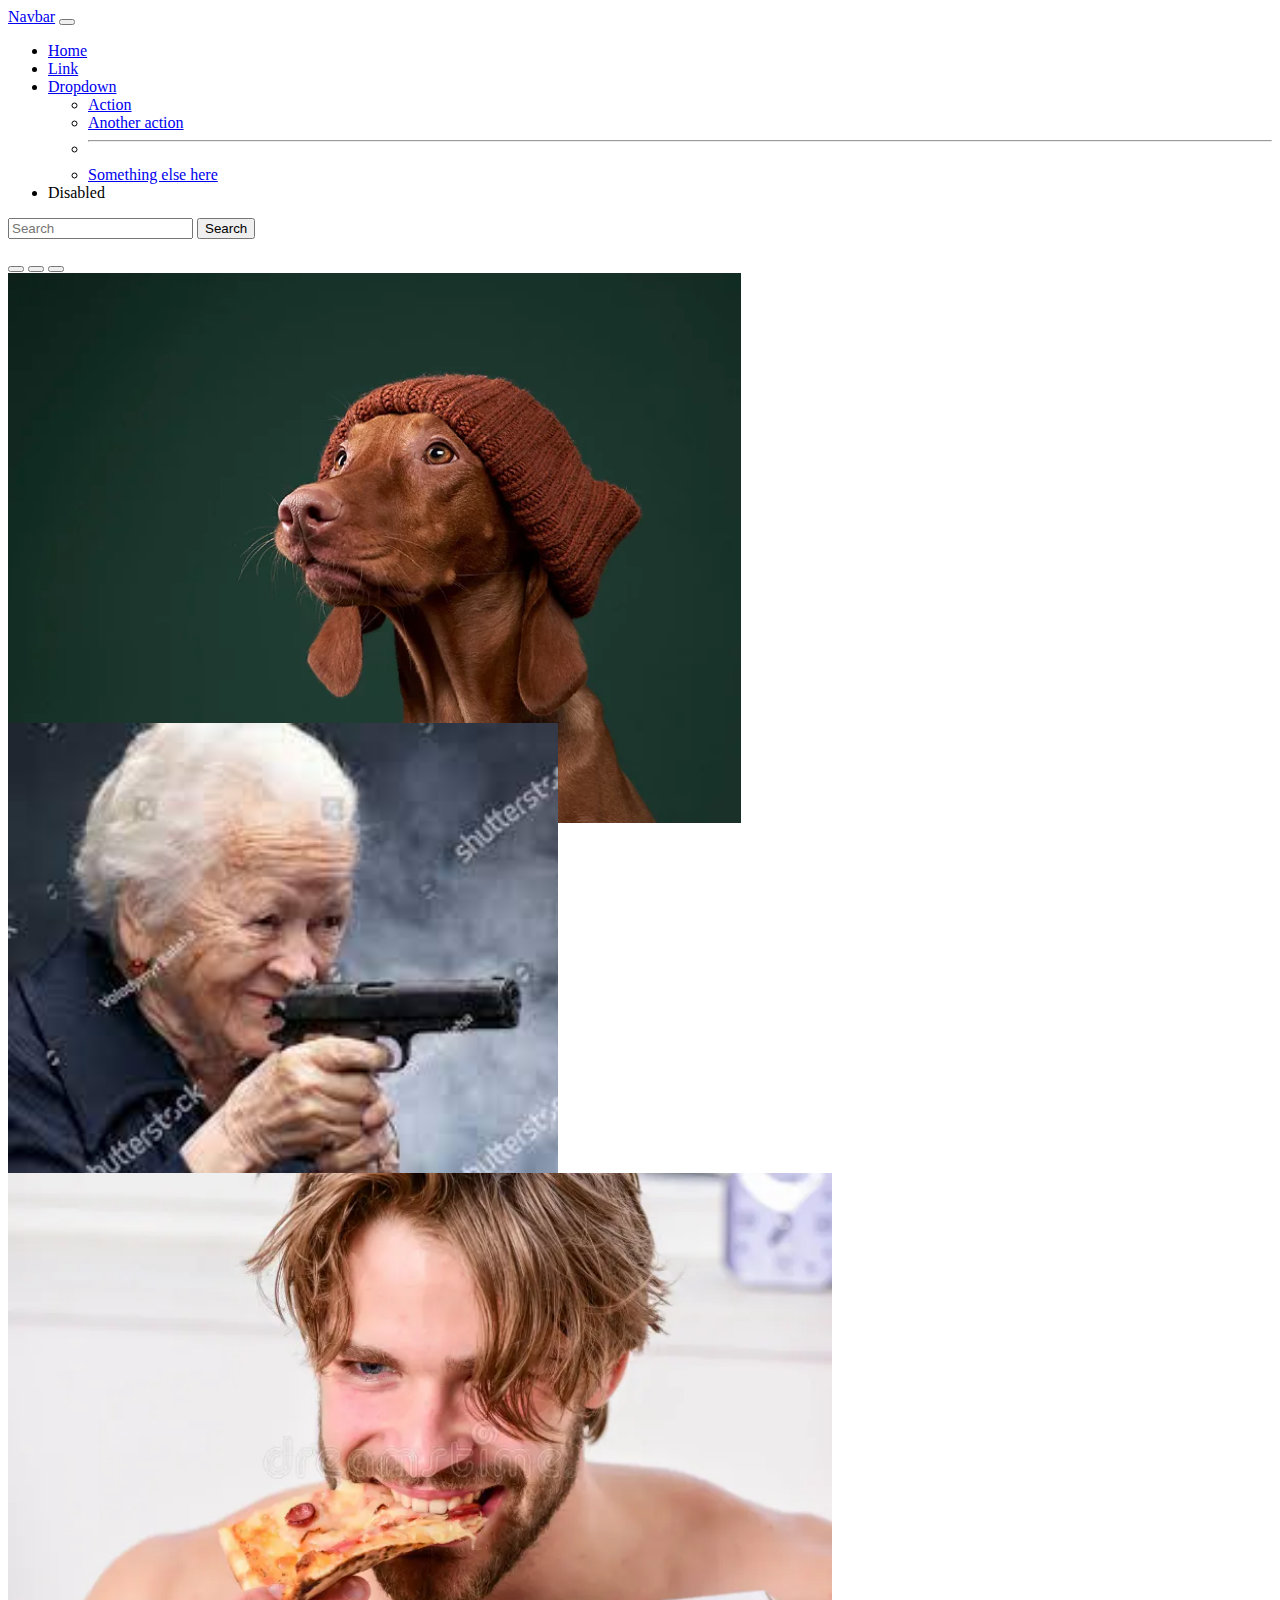
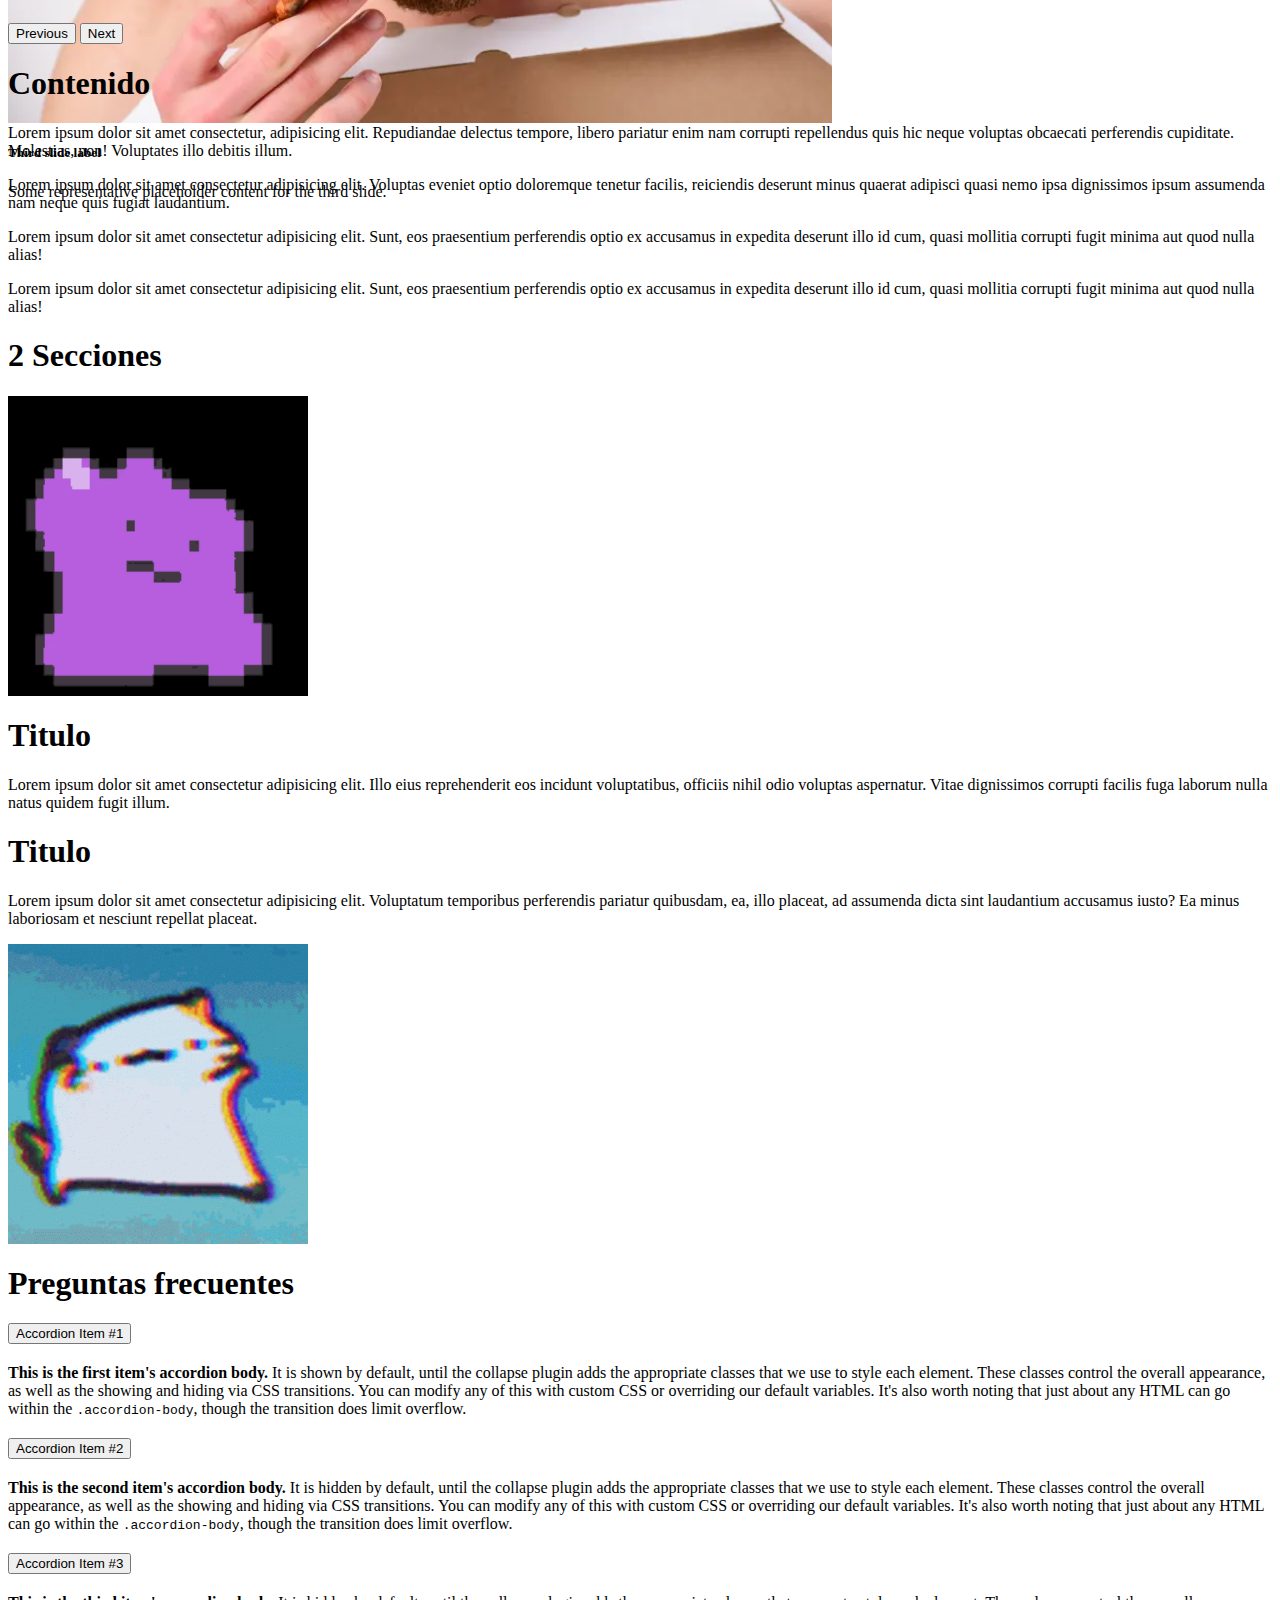
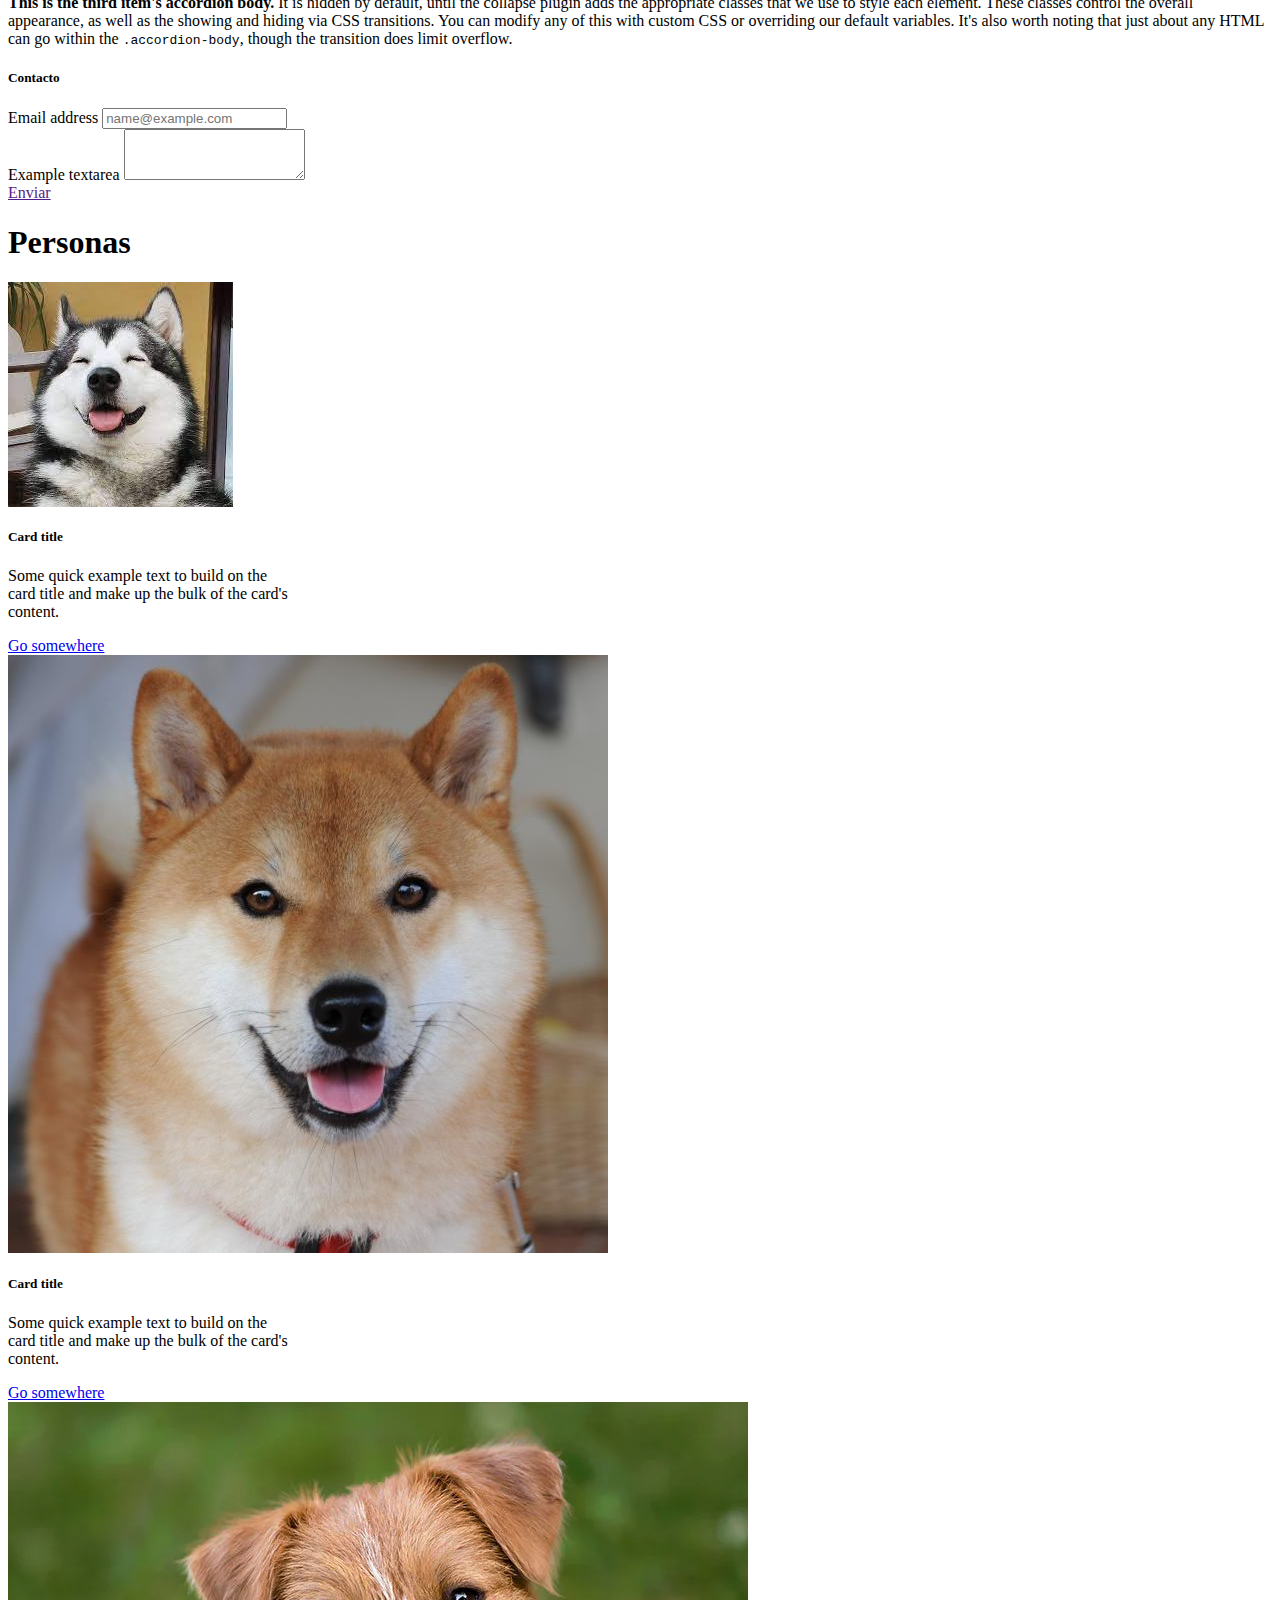
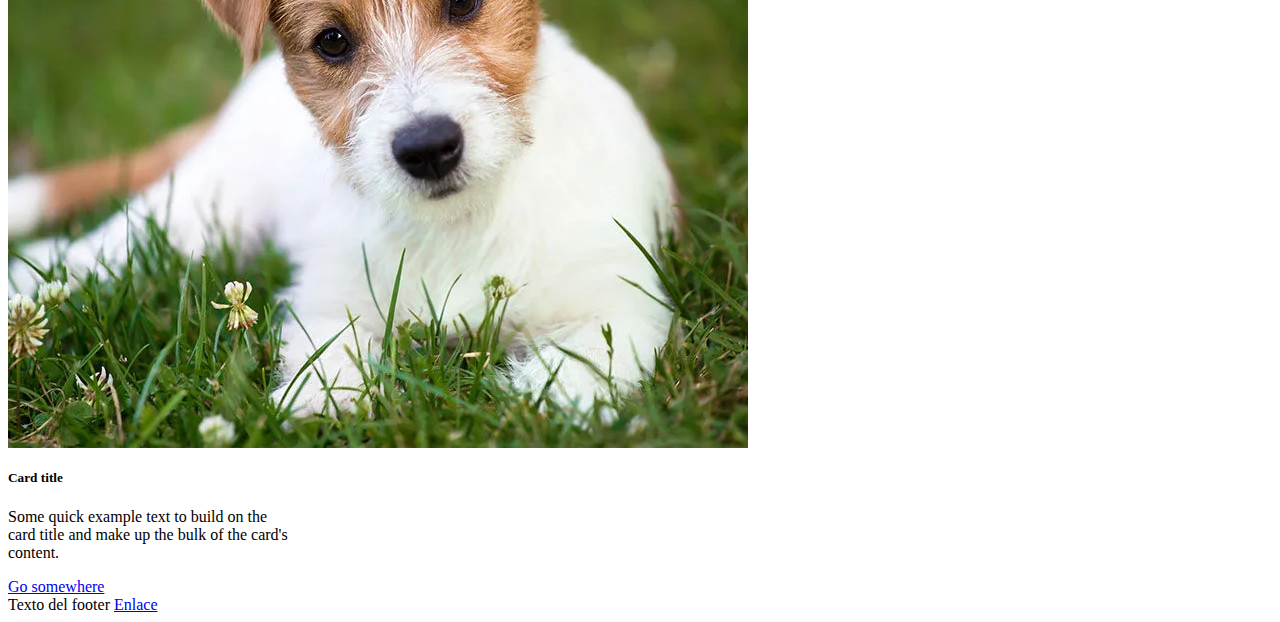
<file: Bootstrap/index.html>
<html lang="es">
<head>
    <meta charset="UTF-8">
    <meta name="viewport" content="width=device-width, initial-scale=1.0">
    <link href="https://cdn.jsdelivr.net/npm/bootstrap@5.3.2/dist/css/bootstrap.min.css" rel="stylesheet" integrity="sha384-T3c6CoIi6uLrA9TneNEoa7RxnatzjcDSCmG1MXxSR1GAsXEV/Dwwykc2MPK8M2HN" crossorigin="anonymous">
    <script src="https://cdn.jsdelivr.net/npm/bootstrap@5.3.2/dist/js/bootstrap.bundle.min.js" integrity="sha384-C6RzsynM9kWDrMNeT87bh95OGNyZPhcTNXj1NW7RuBCsyN/o0jlpcV8Qyq46cDfL" crossorigin="anonymous"></script>

   <style>
    .carousel-item{
        height: 450;
    }

    .carousel img{
        height: 550;
    }

    .container img{
        width: 300;
        height: 300;
     
    }
    
   </style>


    <title>Bootstrap</title>
</head>

<body>

    <nav class="navbar navbar-expand-lg bg-body-tertiary" data-bs-theme="dark">
        <div class="container-fluid">
          <a class="navbar-brand" href="#">Navbar</a>
          <button class="navbar-toggler" type="button" data-bs-toggle="collapse" data-bs-target="#navbarSupportedContent" aria-controls="navbarSupportedContent" aria-expanded="false" aria-label="Toggle navigation">
            <span class="navbar-toggler-icon"></span>
          </button>
          <div class="collapse navbar-collapse" id="navbarSupportedContent">
            <ul class="navbar-nav me-auto mb-2 mb-lg-0">
              <li class="nav-item">
                <a class="nav-link active" aria-current="page" href="#">Home</a>
              </li>
              <li class="nav-item">
                <a class="nav-link" href="#">Link</a>
              </li>
              <li class="nav-item dropdown">
                <a class="nav-link dropdown-toggle" href="#" role="button" data-bs-toggle="dropdown" aria-expanded="false">
                  Dropdown
                </a>
                <ul class="dropdown-menu">
                  <li><a class="dropdown-item" href="#">Action</a></li>
                  <li><a class="dropdown-item" href="#">Another action</a></li>
                  <li><hr class="dropdown-divider"></li>
                  <li><a class="dropdown-item" href="#">Something else here</a></li>
                </ul>
              </li>
              <li class="nav-item">
                <a class="nav-link disabled" aria-disabled="true">Disabled</a>
              </li>
            </ul>
            <form class="d-flex" role="search">
              <input class="form-control me-2" type="search" placeholder="Search" aria-label="Search">
              <button class="btn btn-outline-success" type="submit">Search</button>
            </form>
          </div>
        </div>
      </nav>

      <div id="carouselExampleCaptions" class="carousel slide">
        <div class="carousel-indicators">
          <button type="button" data-bs-target="#carouselExampleCaptions" data-bs-slide-to="0" class="active" aria-current="true" aria-label="Slide 1"></button>
          <button type="button" data-bs-target="#carouselExampleCaptions" data-bs-slide-to="1" aria-label="Slide 2"></button>
          <button type="button" data-bs-target="#carouselExampleCaptions" data-bs-slide-to="2" aria-label="Slide 3"></button>
        </div>
        <div class="carousel-inner">
          <div class="carousel-item active">
            <img src="./Imagenes/doggo_stock.png" class="d-block w-100" alt="...">
            <div class="carousel-caption d-none d-md-block">
              <h5>First slide label</h5>
              <p>Some representative placeholder content for the first slide.</p>
            </div>
          </div>
          <div class="carousel-item">
            <img src="./Imagenes/abuela_stock.png" class="d-block w-100" alt="...">
            <div class="carousel-caption d-none d-md-block">
              <h5>Second slide label</h5>
              <p>Some representative placeholder content for the second slide.</p>
            </div>
          </div>
          <div class="carousel-item">
            <img src="./Imagenes/pizza_stock.png" class="d-block w-100" alt="...">
            <div class="carousel-caption d-none d-md-block">
              <h5>Third slide label</h5>
              <p>Some representative placeholder content for the third slide.</p>
            </div>
          </div>
        </div>
        <button class="carousel-control-prev" type="button" data-bs-target="#carouselExampleCaptions" data-bs-slide="prev">
          <span class="carousel-control-prev-icon" aria-hidden="true"></span>
          <span class="visually-hidden">Previous</span>
        </button>
        <button class="carousel-control-next" type="button" data-bs-target="#carouselExampleCaptions" data-bs-slide="next">
          <span class="carousel-control-next-icon" aria-hidden="true"></span>
          <span class="visually-hidden">Next</span>
        </button>
      </div>

 

      <div class="container">
        <div class="row mb-3">
            <div class="col-12">
                <h1 class="display-4 text-center">Contenido</h1>
            </div>
        </div>
        <div class="row">
          <div class="col">
            <p>Lorem ipsum dolor sit amet consectetur, adipisicing elit. Repudiandae delectus tempore, libero pariatur enim nam corrupti repellendus quis hic neque voluptas obcaecati perferendis cupiditate. Molestias, non! Voluptates illo debitis illum.</p>
          </div>
          <div class="col">
            <p>Lorem ipsum dolor sit amet consectetur adipisicing elit. Voluptas eveniet optio doloremque tenetur facilis, reiciendis deserunt minus quaerat adipisci quasi nemo ipsa dignissimos ipsum assumenda nam neque quis fugiat laudantium.</p>
          </div>
          <div class="col">
            <p>Lorem ipsum dolor sit amet consectetur adipisicing elit. Sunt, eos praesentium perferendis optio ex accusamus in expedita deserunt illo id cum, quasi mollitia corrupti fugit minima aut quod nulla alias!</p>
          </div>
          <div class="col">
            <p>Lorem ipsum dolor sit amet consectetur adipisicing elit. Sunt, eos praesentium perferendis optio ex accusamus in expedita deserunt illo id cum, quasi mollitia corrupti fugit minima aut quod nulla alias!</p>
          </div>
        </div>
      </div>

      <div class="row mb-3">
        <div class="col-12">
            <h1 class="display-4 text-center">2 Secciones</h1>
        </div>
    </div>

      <div class="container text-center">
        <div class="row row-cols-2">
          <div class="col">
             <img src="./Imagenes/ditto-no-way.gif" alt="">
          </div>
          <div class="col">
            <h1 class="text-start">Titulo</h1>
            <p class="text-start">Lorem ipsum dolor sit amet consectetur adipisicing elit. Illo eius reprehenderit eos incidunt voluptatibus, officiis nihil odio voluptas aspernatur. Vitae dignissimos corrupti facilis fuga laborum nulla natus quidem fugit illum.</p>
        </div>
          <div class="col">
            <h1 class="text-start">Titulo</h1>
            <p class="text-start">Lorem ipsum dolor sit amet consectetur adipisicing elit. Voluptatum temporibus perferendis pariatur quibusdam, ea, illo placeat, ad assumenda dicta sint laudantium accusamus iusto? Ea minus laboriosam et nesciunt repellat placeat.</p>
        </div>
          <div class="col">
            <img src="./Imagenes/gato_bailando_yupi.gif" alt="">
        </div>
        </div>
      </div>

      <div class="row mb-3">
        <div class="col-12">
            <h1 class="display-4 text-center">Preguntas frecuentes</h1>
        </div>
    </div>

      <div class="row">
        <div class="col-8"><div class="accordion" id="accordionExample">
            <div class="accordion-item">
              <h2 class="accordion-header">
                <button class="accordion-button" type="button" data-bs-toggle="collapse" data-bs-target="#collapseOne" aria-expanded="true" aria-controls="collapseOne">
                  Accordion Item #1
                </button>
              </h2>
              <div id="collapseOne" class="accordion-collapse collapse show" data-bs-parent="#accordionExample">
                <div class="accordion-body">
                  <strong>This is the first item's accordion body.</strong> It is shown by default, until the collapse plugin adds the appropriate classes that we use to style each element. These classes control the overall appearance, as well as the showing and hiding via CSS transitions. You can modify any of this with custom CSS or overriding our default variables. It's also worth noting that just about any HTML can go within the <code>.accordion-body</code>, though the transition does limit overflow.
                </div>
              </div>
            </div>
            <div class="accordion-item">
              <h2 class="accordion-header">
                <button class="accordion-button collapsed" type="button" data-bs-toggle="collapse" data-bs-target="#collapseTwo" aria-expanded="false" aria-controls="collapseTwo">
                  Accordion Item #2
                </button>
              </h2>
              <div id="collapseTwo" class="accordion-collapse collapse" data-bs-parent="#accordionExample">
                <div class="accordion-body">
                  <strong>This is the second item's accordion body.</strong> It is hidden by default, until the collapse plugin adds the appropriate classes that we use to style each element. These classes control the overall appearance, as well as the showing and hiding via CSS transitions. You can modify any of this with custom CSS or overriding our default variables. It's also worth noting that just about any HTML can go within the <code>.accordion-body</code>, though the transition does limit overflow.
                </div>
              </div>
            </div>
            <div class="accordion-item">
              <h2 class="accordion-header">
                <button class="accordion-button collapsed" type="button" data-bs-toggle="collapse" data-bs-target="#collapseThree" aria-expanded="false" aria-controls="collapseThree">
                  Accordion Item #3
                </button>
              </h2>
              <div id="collapseThree" class="accordion-collapse collapse" data-bs-parent="#accordionExample">
                <div class="accordion-body">
                  <strong>This is the third item's accordion body.</strong> It is hidden by default, until the collapse plugin adds the appropriate classes that we use to style each element. These classes control the overall appearance, as well as the showing and hiding via CSS transitions. You can modify any of this with custom CSS or overriding our default variables. It's also worth noting that just about any HTML can go within the <code>.accordion-body</code>, though the transition does limit overflow.
                </div>
              </div>
            </div>
          </div></div>
        <div class="col-4">
            <h5 class="display-5">Contacto</h5>
            <div class="mb-3">
                <label for="exampleFormControlInput1" class="form-label">Email address</label>
                <input type="email" class="form-control" id="exampleFormControlInput1" placeholder="name@example.com">
              </div>
              <div class="mb-3">
                <label for="exampleFormControlTextarea1" class="form-label">Example textarea</label>
                <textarea class="form-control" id="exampleFormControlTextarea1" rows="3"></textarea>
              </div>
              <a href="" class=" btn btn-primary">Enviar</a>
        </div>
      </div>
      
      <div class="row mb-3">
        <div class="col-12">
            <h1 class="display-5 text-center">Personas</h1>
        </div>
        <div class="row">
            <div class="col-4">
                <div class="card" style="width: 18rem;">
                    <img src="./Imagenes/husky.png" class="card-img-top" alt="...">
                    <div class="card-body">
                      <h5 class="card-title">Card title</h5>
                      <p class="card-text">Some quick example text to build on the card title and make up the bulk of the card's content.</p>
                      <a href="#" class="btn btn-primary">Go somewhere</a>
                    </div>
                  </div>
            </div>
            <div class="col-4">
                <div class="card" style="width: 18rem;">
                    <img src="./Imagenes/shiba-inu.jpg" class="card-img-top" alt="...">
                    <div class="card-body">
                      <h5 class="card-title">Card title</h5>
                      <p class="card-text">Some quick example text to build on the card title and make up the bulk of the card's content.</p>
                      <a href="#" class="btn btn-primary">Go somewhere</a>
                    </div>
                  </div>
            </div>
            <div class="col-4">
                <div class="card" style="width: 18rem;">
                    <img src="./Imagenes/jack-russell-terrier.png" class="card-img-top" alt="...">
                    <div class="card-body">
                      <h5 class="card-title">Card title</h5>
                      <p class="card-text">Some quick example text to build on the card title and make up the bulk of the card's content.</p>
                      <a href="#" class="btn btn-primary">Go somewhere</a>
                    </div>
                  </div>
            </div>
        </div>
      </div>

      <footer class="bg-dark text-center text-lg-start mt-5 p-2">
        
        <div class="text-center p-3 text-light">
            Texto del footer
            <a href="#" class="text-light">Enlace</a>
        </div>
      </footer>
    
</body>
</html>
</file>
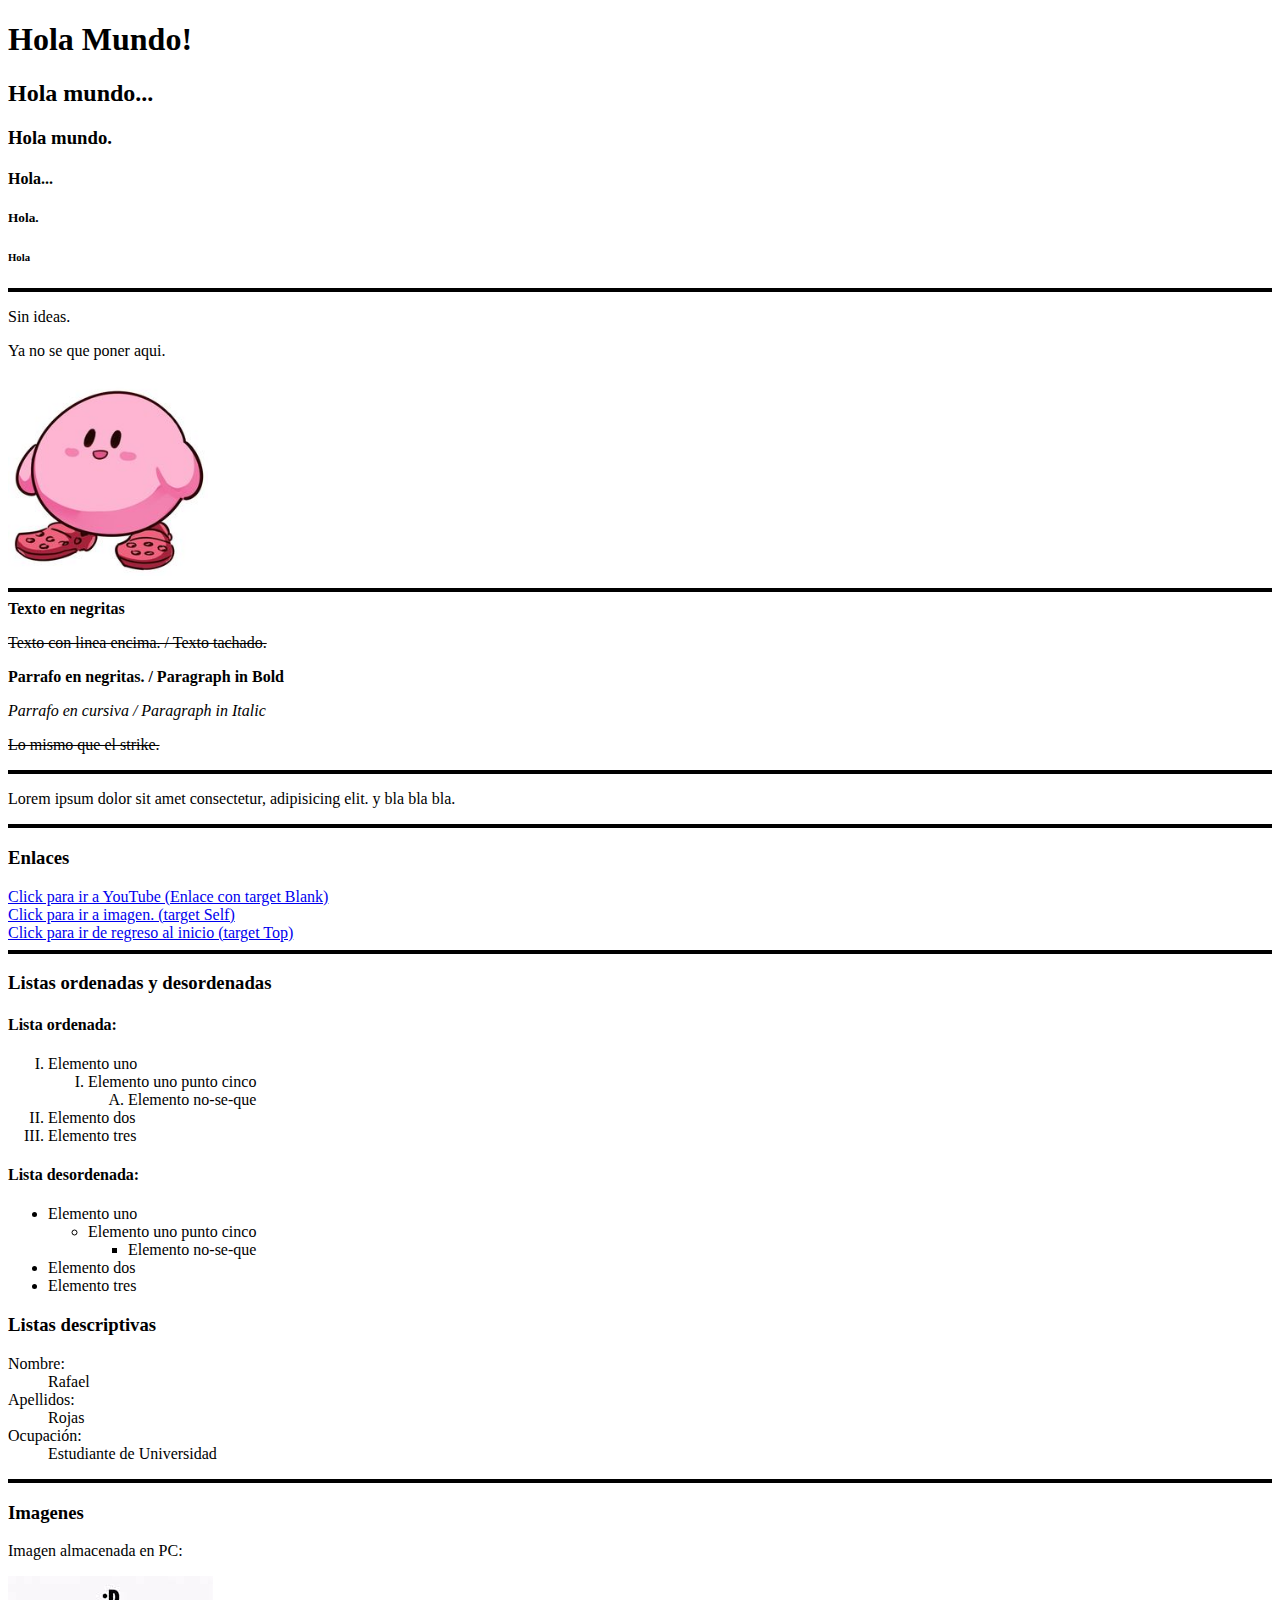
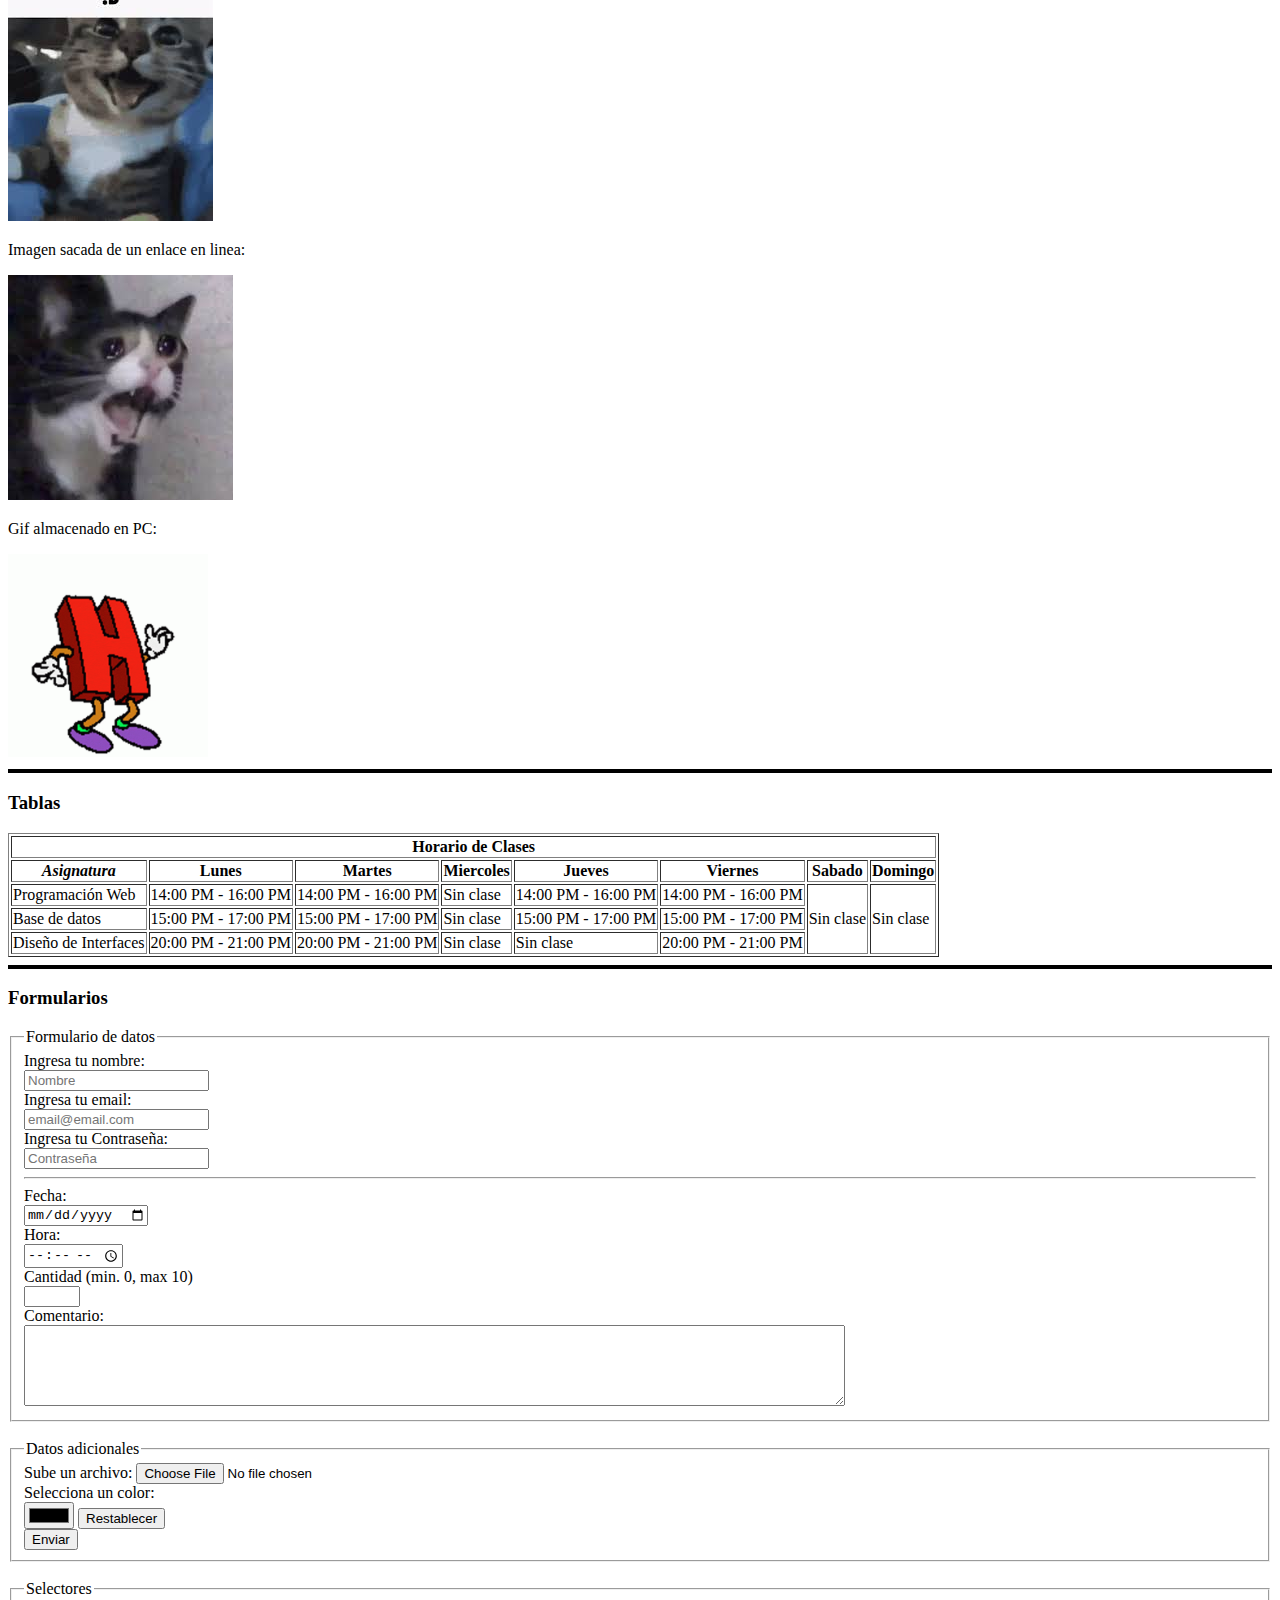
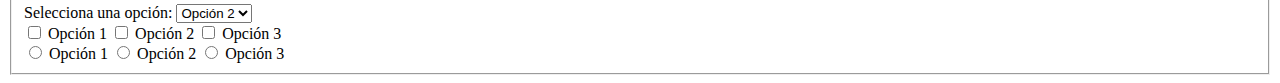
<file: Mi primer proyecto HTML/index.html>
<!DOCTYPE html>
<html lang="es">
<head>
    <title>Mi pagina HTML</title>
</head>
<body>

    <h1 id="Titulo">Hola Mundo!</h1>
    <h2>Hola mundo...</h2>
    <h3>Hola mundo.</h3>
    <h4>Hola...</h4>
    <h5>Hola.</h5>
    <h6>Hola</h6>
    

    <hr width="" size="4px" color="black">

    <p>Sin ideas.</p>
    <p>Ya no se que poner aqui.</p>
    <img src="./Imagenes/KirboConCrocks.jpg" alt="" width="200px">

    <hr width="" size="4px" color="black">

    <b>Texto en negritas</b>
    <p><strike>Texto con linea encima. / Texto tachado.</strike></p>
    <p><b>Parrafo en negritas. / Paragraph in Bold</b></p>
    <p><i>Parrafo en cursiva / Paragraph in Italic</i></p>
    <p><del>Lo mismo que el strike.</del></p>

    <hr width="" size="4px" color="black">
    <p>Lorem ipsum dolor sit amet consectetur, adipisicing elit. y bla bla bla.</p>

    <hr width="" size="4px" color="black">
    <h3>Enlaces</h3>

    <a href="https://youtube.com" target="_blank">Click para ir a YouTube (Enlace con target Blank)</a> <br>
    <a href="./Imagenes/dogoxd.jpg" target="_self">Click para ir a imagen. (target Self)</a> <br>
    <a href="#Titulo" target="_top">Click para ir de regreso al inicio (target Top)</a>

    <hr width="" size="4px" color="black">

    <h3>Listas ordenadas y desordenadas</h3>

    <h4>Lista ordenada:</h4>
        <ol type="I"> 
            <li>Elemento uno</li>
            <ol type="I">
                <li>Elemento uno punto cinco</li>
                <ol type="A">
                    <li>Elemento no-se-que</li>
                </ol>
            </ol>
            <li>Elemento dos</li>
            <li>Elemento tres</li>
        </ol>
   
    <h4>Lista desordenada:</h4>
       <ul>
        <li>Elemento uno</li>
        <ul>
            <li>Elemento uno punto cinco</li>
            <ul>
                <li>Elemento no-se-que</li>
            </ul>
        </ul>
        <li>Elemento dos</li>
        <li>Elemento tres</li>
       </ul>

    <h3>Listas descriptivas</h3>

    <dl>
        <dt>Nombre:</dt>
        <dd>Rafael</dd>
        <dt>Apellidos:</dt>
        <dd>Rojas</dd>
        <dt>Ocupación:</dt>
        <dd>Estudiante de Universidad</dd>
    </dl>

    <hr width="" size="4px" color="black">

    <h3>Imagenes</h3>
    <p>Imagen almacenada en PC:</p>
    <img src="./Imagenes/gato japi.jpg" alt="Un gato to' feliz :D"> <br>
    <p>Imagen sacada de un enlace en linea:</p>
    <img src="[data-uri]" alt="Gato truste"> <br>
    <p>Gif almacenado en PC:</p>
    <img src="./Imagenes/letter-h-dance.gif" alt="" width="200">

    <hr width="" size="4px" color="black">

    <h3>Tablas</h3>

    <table border="1">
        <thead>
            <tr>
                <th colspan="8">Horario de Clases</th>
            </tr>
            <tr>
                <th><i>Asignatura</i></th>
                <th>Lunes</th>
                <th>Martes</th>
                <th>Miercoles</th>
                <th>Jueves</th>
                <th>Viernes</th>
                <th>Sabado</th>
                <th>Domingo</th>
            </tr>
        </thead>
        <tbody>
            <tr>
                <td>Programación Web</td>
                <td>14:00 PM - 16:00 PM</td>
                <td>14:00 PM - 16:00 PM</td>
                <td>Sin clase</td>
                <td>14:00 PM - 16:00 PM</td>
                <td>14:00 PM - 16:00 PM</td>
                <td rowspan="3">Sin clase</td>
                <td rowspan="3">Sin clase</td>
            </tr>
            <tr>
                <td>Base de datos</td>
                <td>15:00 PM - 17:00 PM</td>
                <td>15:00 PM - 17:00 PM</td>
                <td>Sin clase</td>
                <td>15:00 PM - 17:00 PM</td>
                <td>15:00 PM - 17:00 PM</td>
                
            </tr>
            <tr>
                <td>Diseño de Interfaces</td>
                <td>20:00 PM - 21:00 PM</td>
                <td>20:00 PM - 21:00 PM</td>
                <td>Sin clase</td>
                <td>Sin clase</td>
                <td>20:00 PM - 21:00 PM</td>
                
            </tr>
        </tbody>
    </table>

    <hr width="" size="4px" color="black">

    <h3>Formularios</h3>

    <fieldset>
        <legend>Formulario de datos</legend>

        <form action="">
            <label for="Nombre">Ingresa tu nombre:</label> <br>
            <input type="text" id="Nombre" placeholder="Nombre" required> <br>
            <label for="Email">Ingresa tu email:</label> <br>
            <input type="text" id="Email" placeholder="email@email.com" required> <br>
            <label for="Password">Ingresa tu Contraseña:</label> <br>
            <input type="password" id="Password" placeholder="Contraseña" required>
            <hr>
            <label for="Fecha">Fecha:</label> <br>
            <input type="date" name="Fecha" id="Fecha" required><br>
            <label for="Tiempo">Hora:</label> <br>
            <input type="time" name="Tiempo" id="Tiempo" required> <br>
            <label for="Numero">Cantidad (min. 0, max 10)</label> <br>
            <input type="number" min="0" max="10" id="Numero" required> <br>
           <label for="Comentario">Comentario:</label> <br>
           <textarea id="Comentario" cols="100" rows="5"></textarea>
        </form>
    </fieldset> <br>

    <fieldset>
        <legend>Datos adicionales</legend>
        <label for="File">Sube un archivo:</label>
        <input type="file" id="File"> <br>
        <label for="Color">Selecciona un color:</label> <br>
        <input type="color"  id="Color">
        <input type="reset" value="Restablecer"> <br>
        <input type="submit" value="Enviar">
    </fieldset> <br>

    <fieldset>
        <legend>Selectores</legend>
        <label for="Selector">Selecciona una opción:</label>
        <select name="Selector" id="Selector">
            <option value="valor1">Opción 1</option>
            <option value="valor2" selected>Opción 2</option>
            <option value="valor3">Opción 3</option>
        </select> <br>
        
        <input type="checkbox"  id="Opción 1" value="Opción1">
        <label for="Opción1">Opción 1</label>
        <input type="checkbox"  id="Opción 2" value="Opción2">
        <label for="Opción2">Opción 2</label>
        <input type="checkbox"  id="Opción 3" value="Opción3">
        <label for="Opción3">Opción 3</label> <br>

        <input name="opcion" type="radio" id="Opción1" value="1">
        <label for="Opción1">Opción 1</label>
        <input name="opcion"  type="radio" id="Opción2" value="2">
        <label for="Opción2">Opción 2</label>
        <input name="opcion" type="radio" id="Opción3" value="3">
        <label for="Opción3">Opción 3</label>

    </fieldset>
    
</body>
</html>
</file>
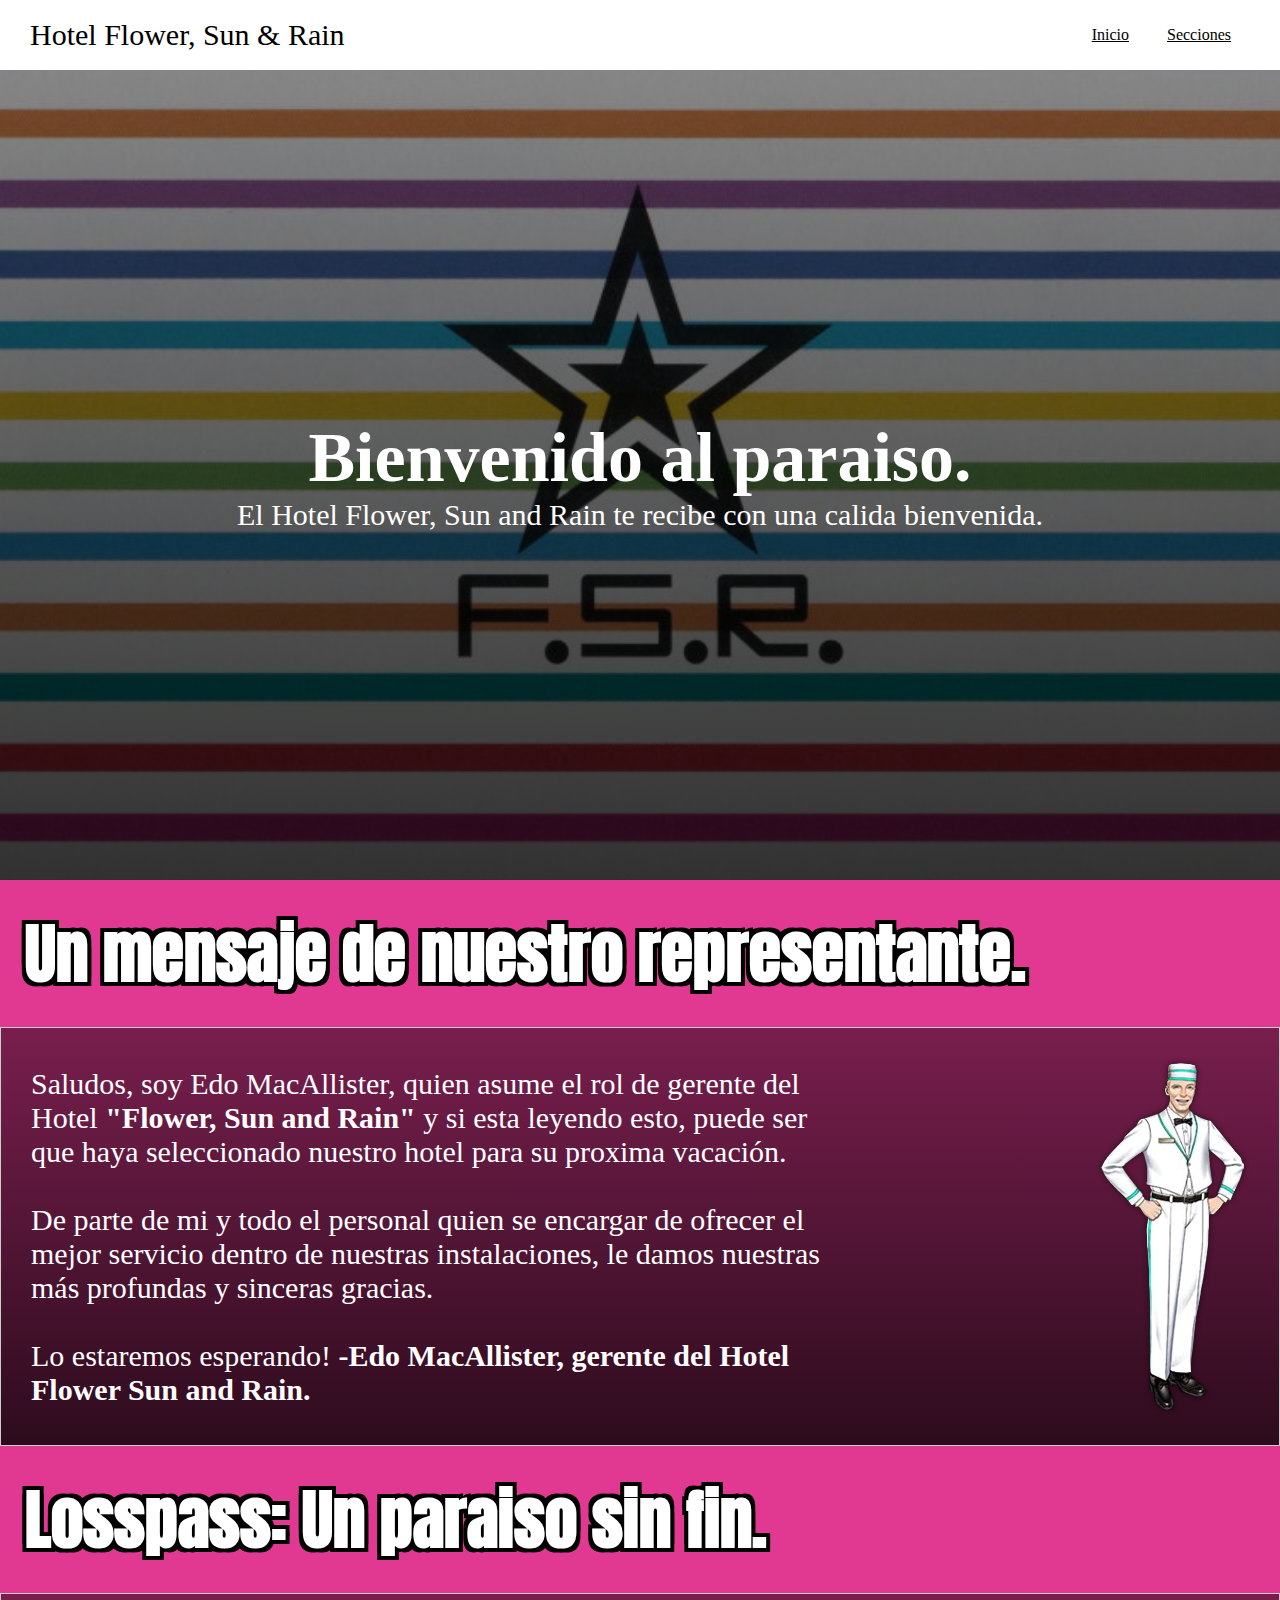
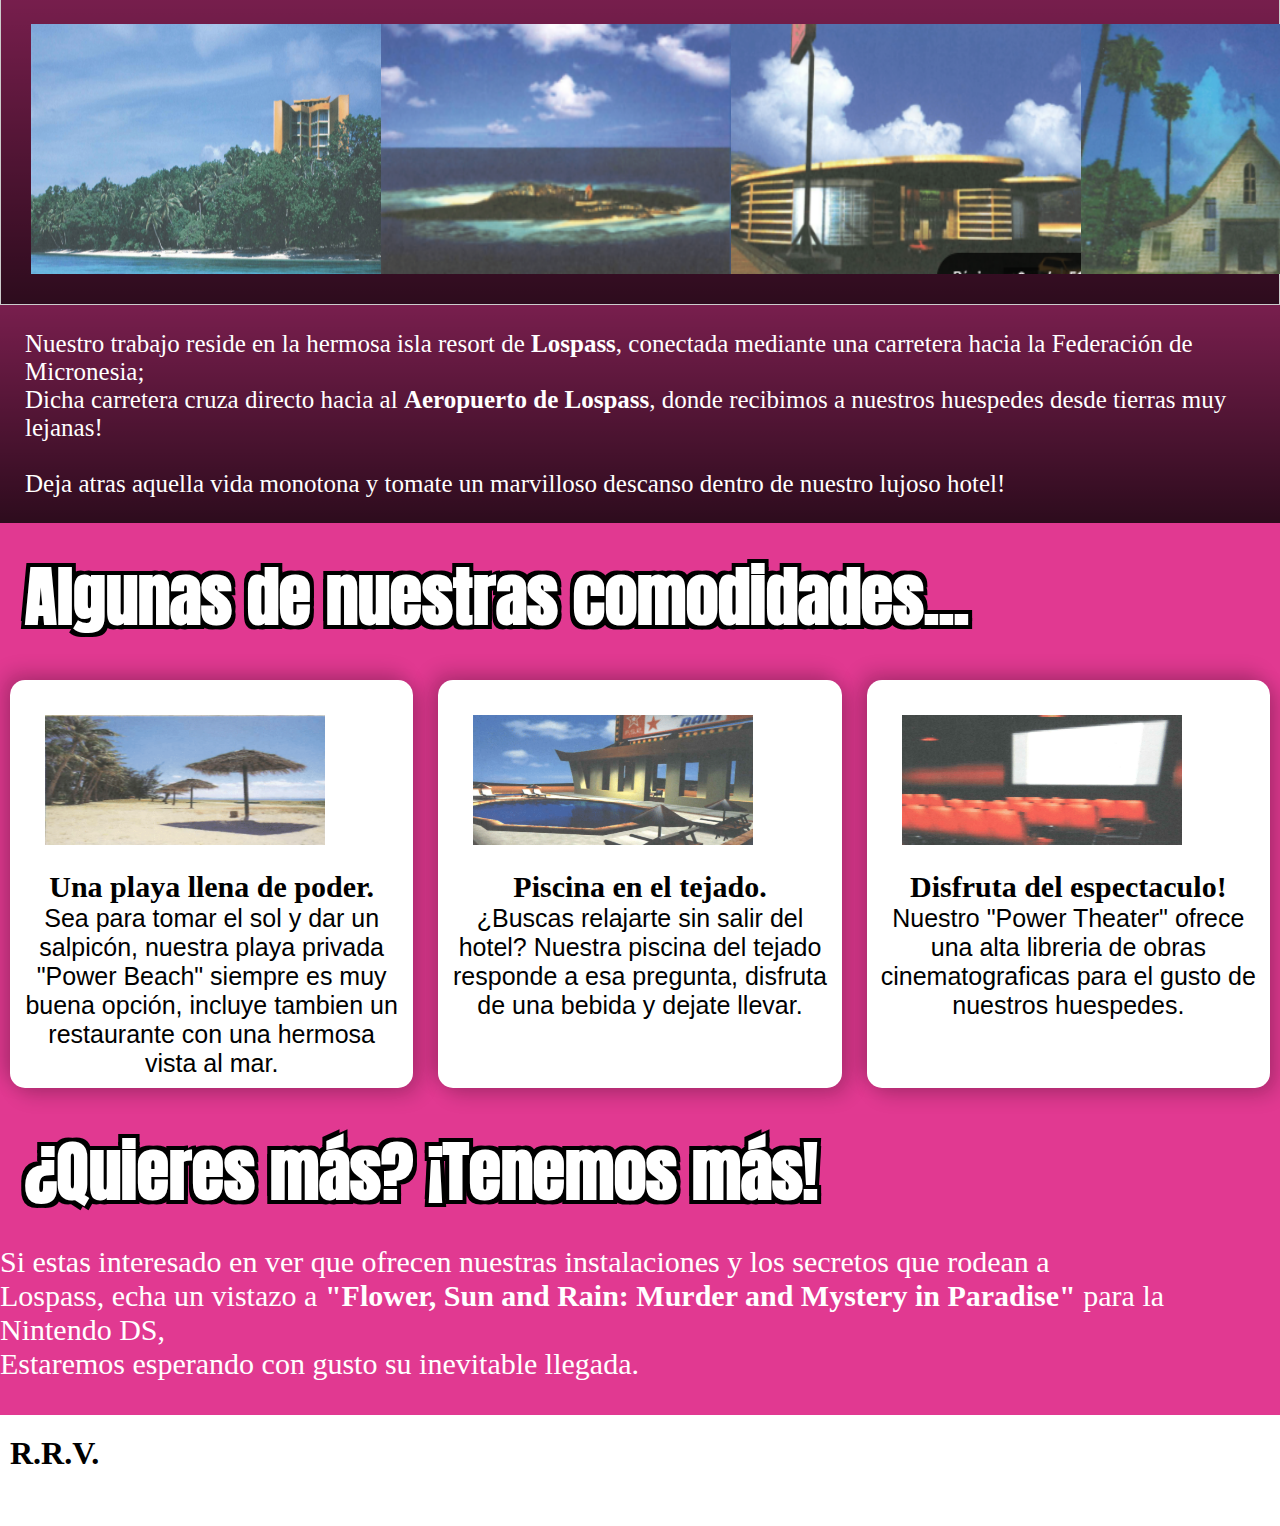
<file: Mi primera Pagina Web/index.html>
<html lang="en">
<head>
    <meta charset="UTF-8">
    <meta name="viewport" content="width=device-width, initial-scale=1.0">
    <link rel="preconnect" href="https://fonts.googleapis.com">
<link rel="preconnect" href="https://fonts.gstatic.com" crossorigin>
<link rel="preconnect" href="https://fonts.googleapis.com">
<link rel="preconnect" href="https://fonts.gstatic.com" crossorigin>

<link href="https://fonts.googleapis.com/css2?family=Anton&display=swap" rel="stylesheet">

    <link rel="stylesheet" href="styles.css">
    <title>Bienvenido</title>
</head>
<body>

    <div class="navbar">
        <div class="container flex">
            <h1>Hotel Flower, Sun & Rain</h1>
        
          <nav>
             <ul>
                <li class="nav">
                   <a href="" class="outline">Inicio</a>
                </li>
                <li>
                    <a href="" class="outline">Secciones</a>
                </li>
            </ul>

           </nav>
      </div>
    </div>


    <!-- <header class="header">
        <div class="menu container">
           <nav class="navbar">
              <ul>
                 <li><a href="#">ASASASASASASAS</a></li>
              </ul>
           </nav>
        </div>
    </header> -->
   
    <div class="contenedor-1">
        <h1 class="h1-titulo">Bienvenido al paraiso.</h1>
        <p class="p-descripcion">El Hotel Flower, Sun and Rain te recibe con una calida bienvenida.</p>
    </div>
 
     <h2 class="h2-titulo-anton">Un mensaje de nuestro representante.</h2>
     
   <div class="contenedor-2">
    <div class="text-cont2">
        <p>Saludos, soy Edo MacAllister, quien asume el rol de gerente del Hotel <b>"Flower, Sun and Rain"</b> y
        si esta leyendo esto, puede ser que haya seleccionado nuestro hotel para su proxima vacación. <br><br> 
        De parte de mi y todo el personal quien se encargar de ofrecer el mejor servicio dentro de nuestras instalaciones,
        le damos nuestras más profundas y sinceras gracias. <br><br> Lo estaremos esperando! <b>-Edo MacAllister, gerente del Hotel Flower Sun and Rain.</b>
        </p>
    </div>
    <div class="imagen-edo">
        <img src="./Imagenes/edo.png" alt="Imagen">
    </div>
   </div>
 
   <h2 class="h2-titulo-anton">Losspass: Un paraiso sin fin.</h2>

        <div>
            <div class="contenedor-imagenes">
                <img src="./Imagenes/Hotel_FSR.PNG">
                <img src="./Imagenes/eleki.PNG">
                <img src="./Imagenes/spice_shop.PNG">
                <img src="./Imagenes/chapel.PNG">
                 
            </div>
         <div class="contenedor-texto">
            <p>
                Nuestro trabajo reside en la hermosa isla resort de <b>Lospass</b>, conectada mediante una carretera hacia la Federación de Micronesia; <br>
                Dicha carretera cruza directo hacia al <b>Aeropuerto de Lospass</b>, donde recibimos a nuestros huespedes desde tierras muy lejanas! <br>
                <br> Deja atras aquella vida monotona y tomate un marvilloso descanso dentro de nuestro lujoso hotel!

            </p>
         </div>
        </div>

        <h2 class="h2-titulo-anton">Algunas de nuestras comodidades...</h2>

        <div class="grid-3">

               <div class="card">
                <img src="./Imagenes/power_beach.PNG" alt="">
                <h1>Una playa llena de poder.</h1>
                <p>Sea para tomar el sol y dar un salpicón, nuestra playa privada "Power Beach" siempre es muy buena opción, incluye tambien un restaurante con una hermosa vista al mar.</p>
              </div>

              <div class="card">
                <img src="./Imagenes/roof_pool.PNG" alt="">
                <h1>Piscina en el tejado.</h1>
                <p>¿Buscas relajarte sin salir del hotel? Nuestra piscina del tejado responde a esa pregunta, disfruta de una bebida y dejate llevar.</p>
              </div>

              <div class="card">
                <img src="./Imagenes/power_theater.PNG" alt="">
                <h1>Disfruta del espectaculo!</h1>
                <p>Nuestro "Power Theater" ofrece una alta libreria de obras cinematograficas para el gusto de nuestros huespedes. </p>
              </div>

       </div>

       <h2 class="h2-titulo-anton">¿Quieres más? ¡Tenemos más!</h2>

       <p>Si estas interesado en ver que ofrecen nuestras instalaciones y los secretos que rodean a <br>
         Lospass, echa un vistazo a <b>"Flower, Sun and Rain: Murder and Mystery in Paradise"</b>  para la Nintendo DS, <br>
         Estaremos esperando con gusto su inevitable llegada. <br> <br>
       </p>

  
       <footer>
        <div class="container grid-3">
           <div class="copyright">
              <h1>R.R.V.</h1>
              <p>Copyright &copy; 2023</p>
           </div>
           
        </div>
     </footer>
    
</body>
</html>
</file>
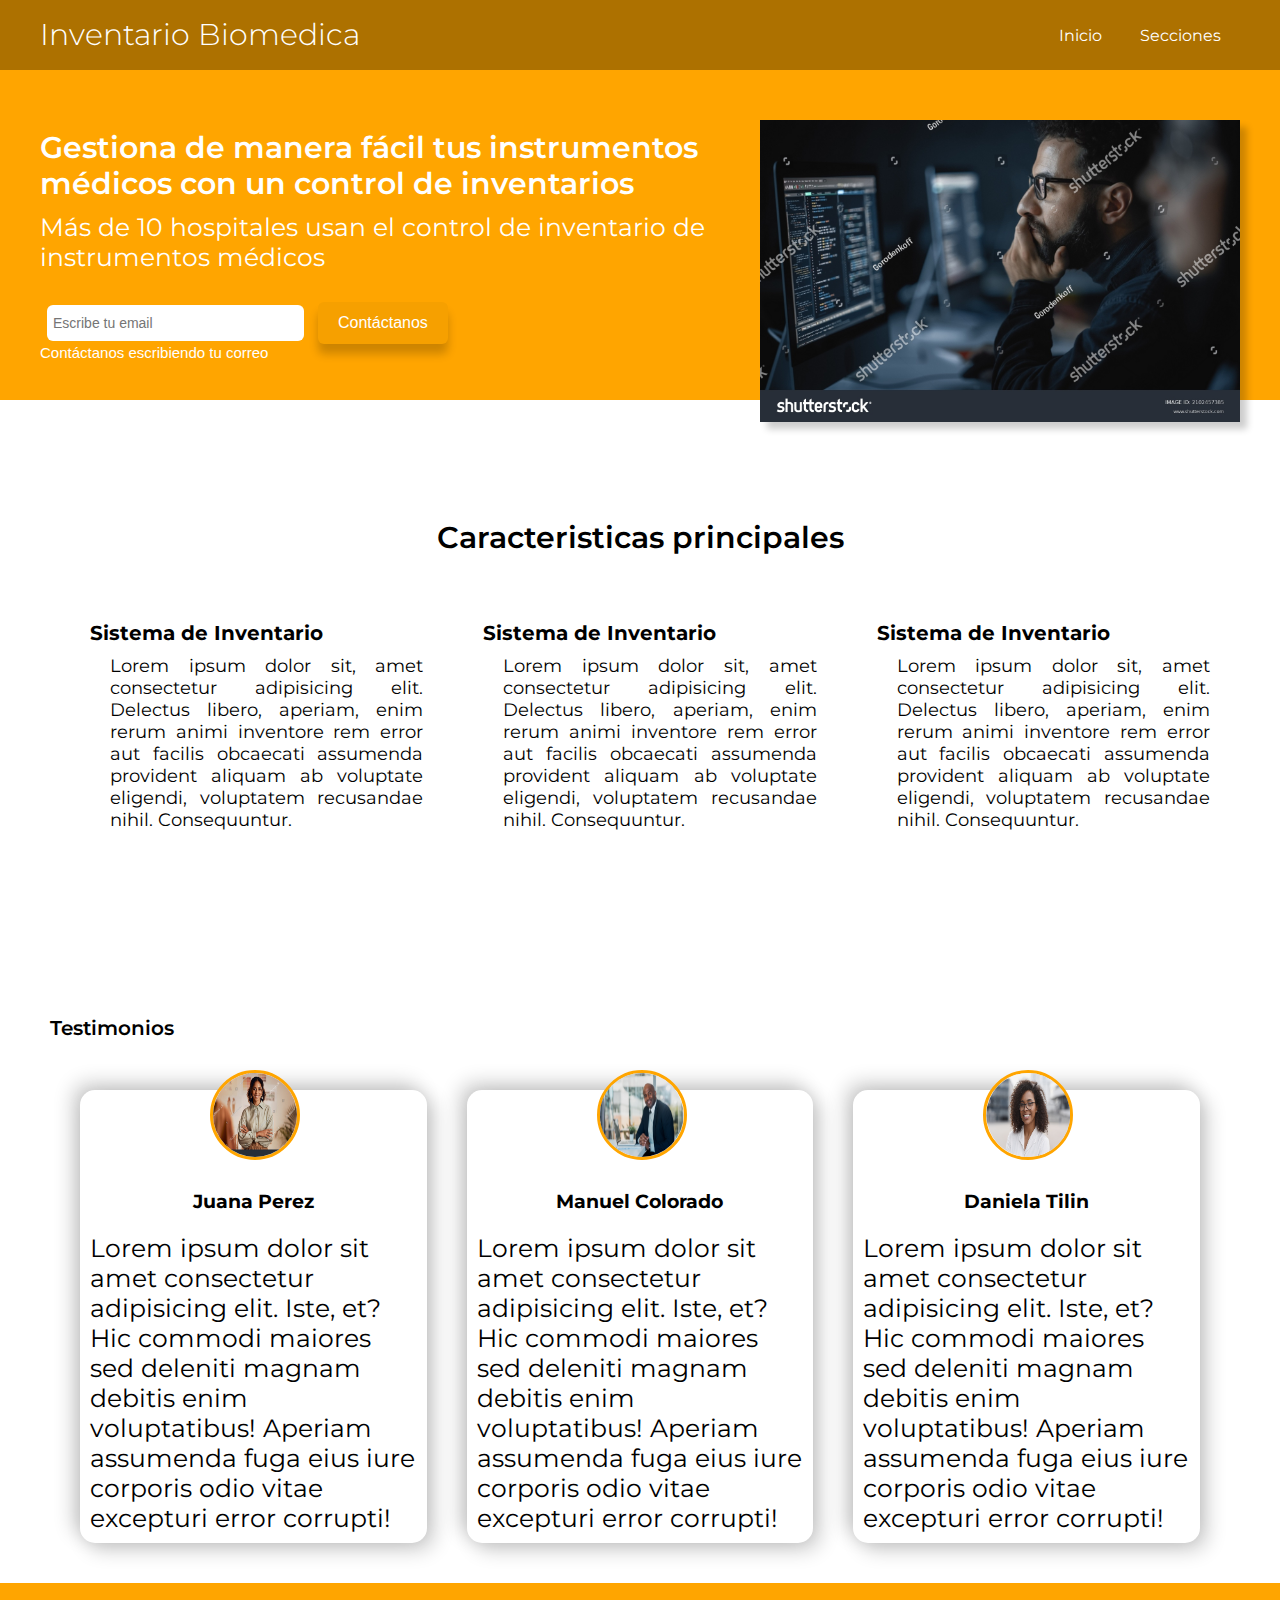
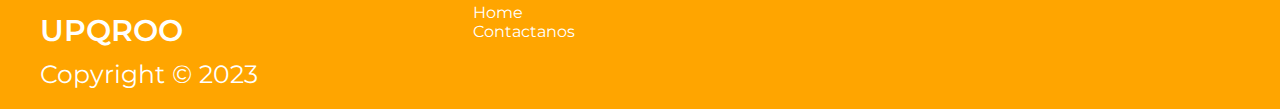
<file: PaginaWeb/index.html>
<html lang="en">
<head>
    <meta charset="UTF-8">
    <meta name="viewport" content="width=device-width, initial-scale=1.0">
    <title>Document</title>
   <link rel="stylesheet" href="styles.css">
   <link rel="stylesheet" href="https://cdnjs.cloudflare.com/ajax/libs/font-awesome/6.4.2/css/all.min.css" integrity="sha512-z3gLpd7yknf1YoNbCzqRKc4qyor8gaKU1qmn+CShxbuBusANI9QpRohGBreCFkKxLhei6S9CQXFEbbKuqLg0DA==" crossorigin="anonymous" referrerpolicy="no-referrer" />
   <link rel="preconnect" href="https://fonts.googleapis.com">
   <link rel="preconnect" href="https://fonts.gstatic.com" crossorigin>
   <link href="https://fonts.googleapis.com/css2?family=Montserrat:wght@300&display=swap" rel="stylesheet">

</head>
<body>
    <div class="navbar">
        <div class="container flex">
            <h1>Inventario Biomedica</h1>
        
          <nav>
             <ul>
                <li class="nav">
                   <a href="" class="outline">Inicio</a>
                </li>
                <li>
                    <a href="" class="outline">Secciones</a>
                </li>
            </ul>


          </nav>
     </div>
    </div>

   <section class="showcase">
      <div class="container">
           <div class="grid">
              <div class="grid-item-1">
                 <div class="showcase-text">
                    <h1>Gestiona de manera fácil tus instrumentos médicos con un control de inventarios</h1>
                    <p class="support-text">Más de 10 hospitales usan el control de inventario de instrumentos médicos</p>
                 </div>
                 <div class="showcase-form">
                    <form action="">
                        <input type="email" placeholder="Escribe tu email">
                        <input type="submit" class="btn" value="Contáctanos">
                    </form>
                    <p class="little-info">Contáctanos escribiendo tu correo</p>
                 </div>
              </div>

              <div class="grid-item-2">
                    <div class="image">
                   <img src="./images/ing_soft.jpg" alt="">
                   
                </div>

            </div>


           </div>
      </div>
   </section>

   <div class="lower-container container">
      <h1 class="title-container">Caracteristicas principales</h1>
      <section class="stats">
         <div class="flex">
            <div class="stat">
               <i class="fa fa-folder fa-2x"></i>
               <h3 class="title">Sistema de Inventario</h3>
               <p class="text">
                  Lorem ipsum dolor sit, amet consectetur adipisicing elit. Delectus libero, aperiam, enim rerum animi inventore rem error aut facilis obcaecati assumenda provident aliquam ab voluptate eligendi, voluptatem recusandae nihil. Consequuntur.
               </p>
            </div>
            <div class="stat">
               <i class="fa fa-user fa-2x"></i>
               <h3 class="title">Sistema de Inventario</h3>
               <p class="text">
                  Lorem ipsum dolor sit, amet consectetur adipisicing elit. Delectus libero, aperiam, enim rerum animi inventore rem error aut facilis obcaecati assumenda provident aliquam ab voluptate eligendi, voluptatem recusandae nihil. Consequuntur.
               </p>
            </div>
            <div class="stat">
               <i class="fa fa-cogs fa-2x"></i>
               <h3 class="title">Sistema de Inventario</h3>
               <p class="text">
                  Lorem ipsum dolor sit, amet consectetur adipisicing elit. Delectus libero, aperiam, enim rerum animi inventore rem error aut facilis obcaecati assumenda provident aliquam ab voluptate eligendi, voluptatem recusandae nihil. Consequuntur.
               </p>
            </div>
         </div>
      </section>
   </div>

   <section class="testimonials">
       <div class="container">
         <h1 class="title">Testimonios</h1>
          <div class="testimonial grid-3">
             <div class="card">
               <div class="circle">
                  <img src="./images/mujer1.jpg" alt="">
               </div>
               <h3>Juana Perez</h3>
               <p>
                  Lorem ipsum dolor sit amet consectetur adipisicing elit. Iste, et? Hic commodi maiores sed deleniti magnam debitis enim voluptatibus! Aperiam assumenda fuga eius iure corporis odio vitae excepturi error corrupti!
               </p>
             </div>
             <div class="card">
               <div class="circle">
                  <img src="./images/hombre.jpg" alt="">
               </div>
               <h3>Manuel Colorado</h3>
               <p>
                  Lorem ipsum dolor sit amet consectetur adipisicing elit. Iste, et? Hic commodi maiores sed deleniti magnam debitis enim voluptatibus! Aperiam assumenda fuga eius iure corporis odio vitae excepturi error corrupti!
               </p>
             </div>
             <div class="card">
               <div class="circle">
                  <img src="./images/mujer2.jpg" alt="">
               </div>
               <h3>Daniela Tilin</h3>
               <p>
                  Lorem ipsum dolor sit amet consectetur adipisicing elit. Iste, et? Hic commodi maiores sed deleniti magnam debitis enim voluptatibus! Aperiam assumenda fuga eius iure corporis odio vitae excepturi error corrupti!
               </p>
             </div>
          </div>
       </div>
   </section>

   <footer>
      <div class="container grid-3">
         <div class="copyright">
            <h1>UPQROO</h1>
            <p>Copyright &copy; 2023</p>
         </div>
         <nav class="links">
            <ul>
               <li><a href="#" class="outline"></a>Home</li>
               <li><a href="mailto:rafaredsvilchez@gmail.com" class="outline"></a>Contactanos</li>
            </ul>
         </nav>
         <div class="profiles">
             <a href="#"><i class="fab fa-facebook fa-3x"></i></a> 
             <a href="#"><i class="fab fa-instagram fa-3x"></i></a>
             <a href="#"><i class="fab fa-twitter fa-3x"></i></a> 
             <a href="#"><i class="fab fa-whatsapp fa-3x"></i></a>  
         </div>
      </div>
   </footer>

</body>
</html>
</file>
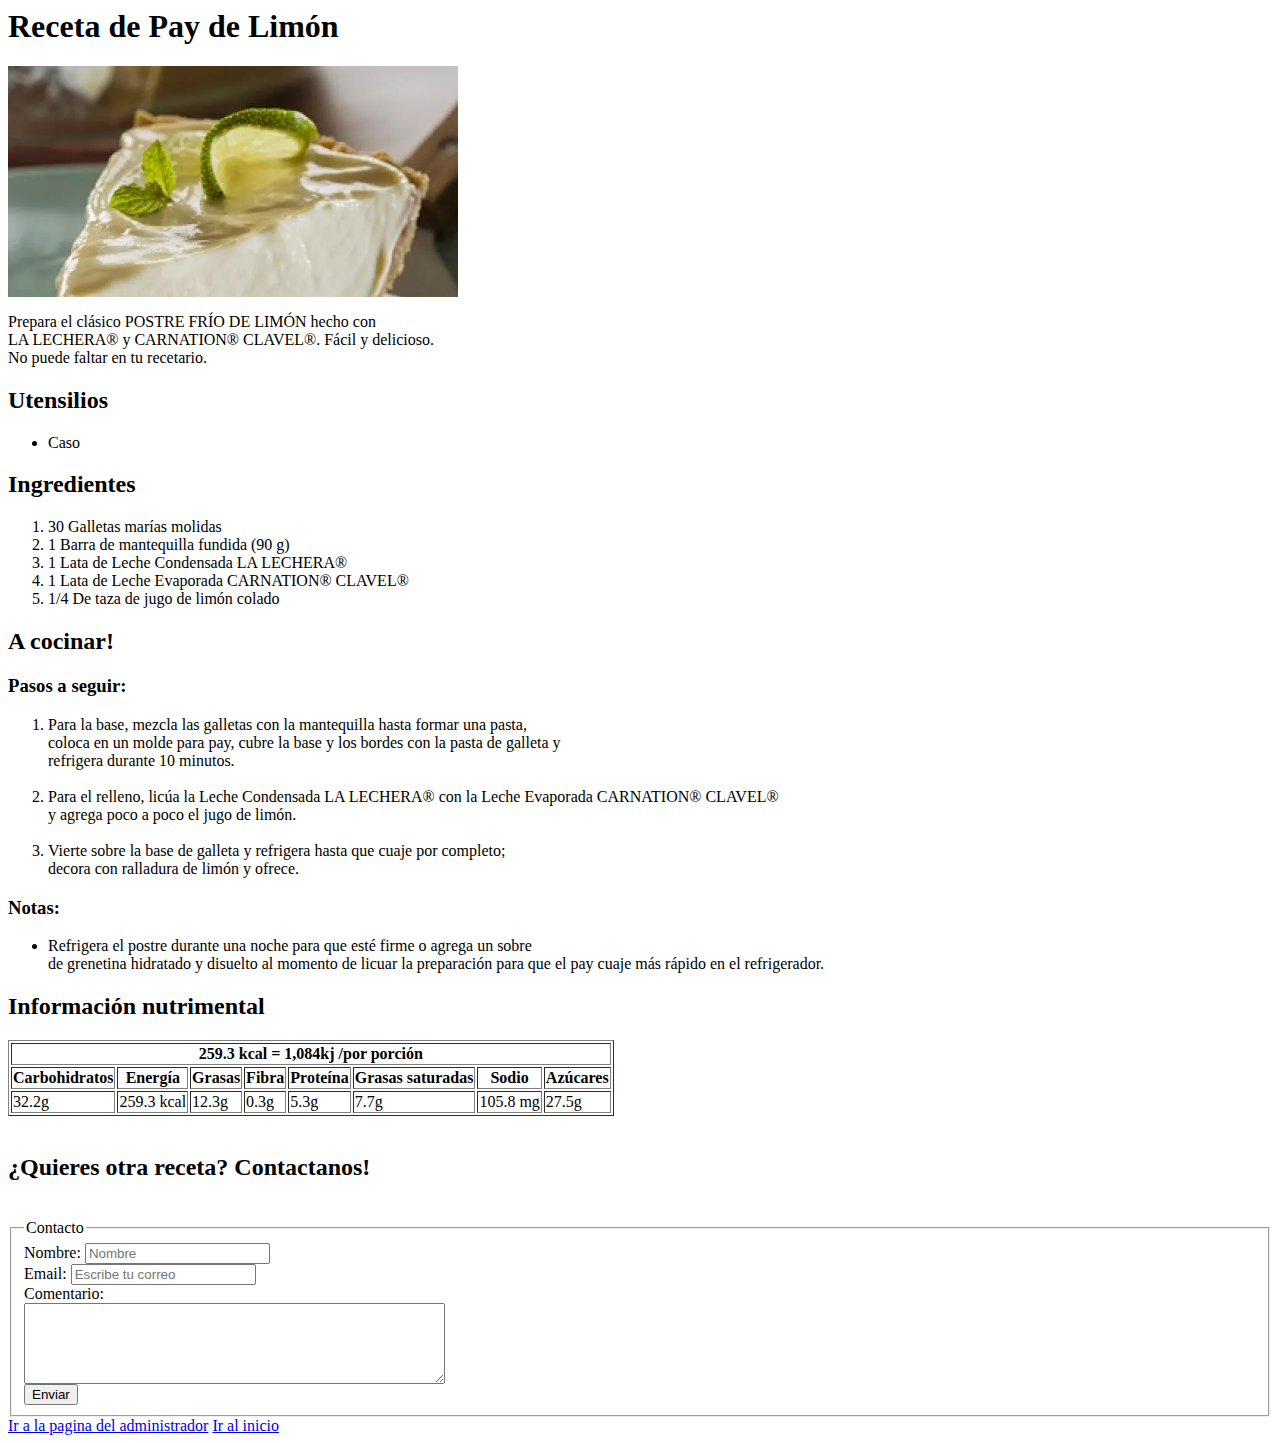
<file: Mi primer proyecto HTML/Actividad_1.html>
<html lang="es">
<head>
    <meta charset="UTF-8">
    <meta name="viewport" content="width=device-width, initial-scale=1.0">
    <title>Receta Pay de Limón</title>
</head>
<body>
    
<h1 id="Titulo">Receta de Pay de Limón</h1>
<img src="./Imagenes/pay_de_limon.jpg" alt="Pay de Limón" width="450">
<p>Prepara el clásico POSTRE FRÍO DE LIMÓN hecho con <br> 
LA LECHERA® y CARNATION® CLAVEL®. Fácil y delicioso. <br>
No puede faltar en tu recetario.</p>

<h2>Utensilios</h2>
<ul>
    <li>Caso</li>
</ul>

<h2>Ingredientes</h2>
<ol>
    <li>30 Galletas marías molidas</li>
    <li>1 Barra de mantequilla fundida (90 g)</li>
    <li>1 Lata de Leche Condensada LA LECHERA®</li>
    <li>1 Lata de Leche Evaporada CARNATION® CLAVEL®</li>
    <li>1/4 De taza de jugo de limón colado</li>
</ol>

<h2>A cocinar!</h2>
<h3>Pasos a seguir:</h3>

<ol>
    <li>Para la base, mezcla las galletas con la mantequilla hasta formar una pasta, <br> 
    coloca en un molde para pay, cubre la base y los bordes con la pasta de galleta y <br> 
    refrigera durante 10 minutos.</li> <br>
    <li>Para el relleno, licúa la Leche Condensada LA LECHERA® con la Leche Evaporada CARNATION® CLAVEL® <br>
    y agrega poco a poco el jugo de limón.</li> <br>
    <li>Vierte sobre la base de galleta y refrigera hasta que cuaje por completo;<br>
     decora con ralladura de limón y ofrece.</li>
</ol> 

<h3>Notas:</h3>
<ul>
    <li>Refrigera el postre durante una noche para que esté firme o agrega un sobre <br> de grenetina hidratado y disuelto al momento de licuar la preparación para que el pay cuaje más rápido en el refrigerador.</li>
</ul>

<h2>Información nutrimental</h2>
<table>

    <table border="1">
        <thead>
            <tr>
                <th colspan="8">259.3 kcal = 1,084kj /por porción</th>
            </tr>
            <tr>
                <th>Carbohidratos</th>
                <th>Energía</th>
                <th>Grasas</th>
                <th>Fibra</th>
                <th>Proteína</th>
                <th>Grasas saturadas</th>
                <th>Sodio</th>
                <th>Azúcares</th>
            </tr>
        </thead>
        <tbody>
            <tr>
                <td>32.2g</td>
                <td>259.3 kcal</td>
                <td>12.3g</td>
                <td>0.3g</td>
                <td>5.3g</td>
                <td>7.7g</td>
                <td>105.8 mg</td>
                <td>27.5g</td>
            </tr>
        </tbody>
    </table> <br>

    <h2>¿Quieres otra receta? Contactanos!</h2> <br>

    <fieldset>
     <legend>Contacto</legend>
    
        <label for="Nombre">Nombre:</label>
        <input type="text" id="Nombre" placeholder="Nombre" required> <br>
        <label for="Email">Email:</label>
        <input type="text" id="Email" placeholder="Escribe tu correo" required> <br>
        <label for="Comentario">Comentario:</label> <br>
           <textarea id="Comentario" cols="50" rows="5"></textarea> <br>
           <input type="submit" value="Enviar">
    </fieldset>

    <a href="./index.html" target="_blank">Ir a la pagina del administrador</a>
    <a href="#Titulo" target="_top">Ir al inicio</a>

</body>
</html>
</file>
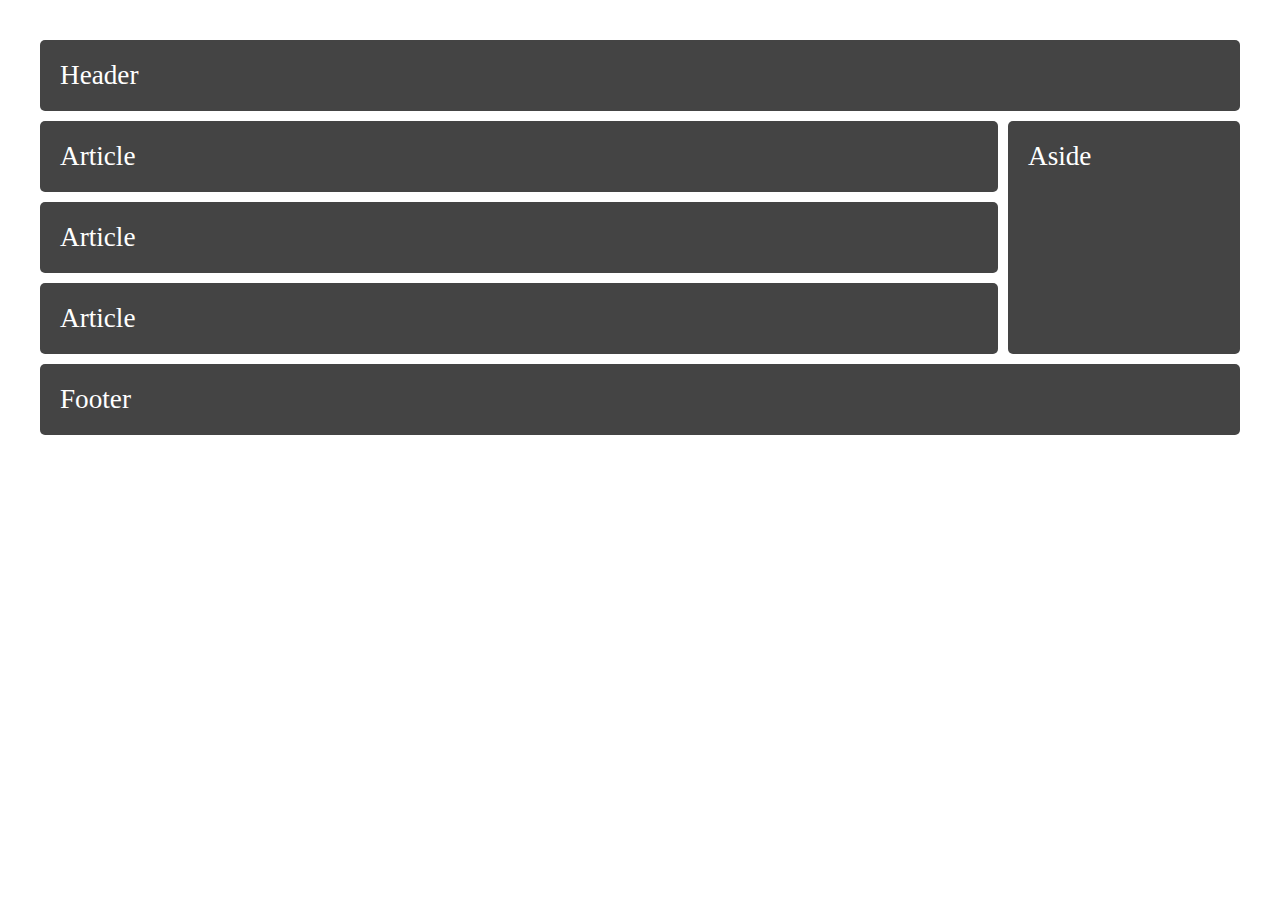
<file: Mi primer proyecto HTML/Estructura.html>
<html lang="es">
<head>
    <meta charset="UTF-8">
    <meta name="viewport" content="width=device-width, initial-scale=1.0">
    <title>Document</title>
    <link rel="stylesheet" href="style.css"> 

</head>
<body>
    <main class="main">
     <header class="box header">Header</header>
     <article class="box article">Article</article>
     <article class="box article">Article</article>
     <article class="box article">Article</article>
     <aside class="box aside">Aside</aside>
     <footer class="box footer">Footer</footer>
    </main>
</body>
</html>
</file>
<file: Mi primera Pagina Web/styles.css>
/* .header{
    background-image: linear-gradient(
        rgba(0, 0, 0, 0.37),
        rgba(0, 0, 0, 0.911)),
        url(./Imagenes/FSR.jpg);
    background-position: center;
    background-repeat: no-repeat;
    background-size: cover;
    min-height: 90vh;
    display: flex;
    align-items: center;
} */

*{
    box-sizing: border-box;
    padding: 0;
    margin: 0;
}

body{
    background-color: #E13991;
    font-family: 'Times New Roman', Times, serif;
}

/* ----------------NAVBAR---------------- */

.navbar{
    background-color: rgb(255, 255, 255);
    height: 70px;
    padding: 0 30px;
}

.navbar h1{
    font-size: 30px;
    font-weight: 300;
    margin: 10px 0;
    line-height: 1.2;
}

.navbar .flex{
    display: flex;
    justify-content: space-between;
    align-items: center;
    height: 100%;
}

.navbar ul{
    display: flex;
}

.navbar a{
    font-family: 'Times New Roman', Times, serif;
    color: rgb(0, 0, 0);
    padding: 9px;
    margin: 0 10px;
}

.navbar a:hover{
    color: #00000067;
    border-bottom: 3px solid #e8d6b5;
}

li{
    list-style-type: none;
    }

/* ----------------NAVBAR---------------- */

.contenedor-1{
    background-image: linear-gradient(
        rgba(0, 0, 0, 0.466),
        rgba(0, 0, 0, 0.801)),
    url(./Imagenes/FSR.jpg);
    background-position: center;
    background-repeat: no-repeat;
    background-size: cover;
    min-height: 90vh;

    display: flex;
    flex-direction: column;
    justify-content: center;
    align-items: center;
    
}


.h1-titulo{
    display: flex;
    color: white;
    font-size: 70;
}

.h2-titulo-anton{
    display: flex;
    color: white;
    font-size: 65;
   font-family: 'Anton', sans-serif;
   text-shadow: -4px -4px 0 #000000, 
   4px -4px 0 #000000, 
   -4px 4px 0 #000000, 
   4px 4px 0 #000000; 
   margin: 10;
   padding: 15px;
}

.p-descripcion{
    color: white;
    font-size: 30;
}

.contenedor-2{
    background-image: linear-gradient(
        rgba(0, 0, 0, 0.466),
        rgba(0, 0, 0, 0.801));
        display: flex;
        align-items: center;
        justify-content: space-between;
        padding: 30px;
        border: 1px solid #ccc;

}

.text-cont2{
    color: white;
    font-size: 30;
    flex: 1; 
    padding-right: 20px; 
}

.imagen-edo{
    flex: 0.5; 
    text-align: right;
}

.contenedor-imagenes {
    background-image: linear-gradient(
        rgba(0, 0, 0, 0.466),
        rgba(0, 0, 0, 0.801));
    display: flex;
    justify-content: space-between; 
    align-items: center; 
    border: 1px solid #ccc;
    padding: 30px;
}

.contenedor-imagenes img {
    width: 350;
    height: 250; 
}

.contenedor-texto{
    background-image: linear-gradient(
        rgba(0, 0, 0, 0.466),
        rgba(0, 0, 0, 0.801));
        display: flex;
}

.contenedor-texto p{
    color: white;
    font-size: 25;
    margin: 10px;
    padding: 15px;
}

.grid-3{
    display: grid;
    grid-template-columns: repeat(3,1fr);
    gap: 5px;
}

.card{
    
    padding: 10px;
    margin: 10px;
    background-color: white;
    border-radius: 15px;
    box-shadow: -7px -7px 20px rgb(0, 0, 0, 0.2), 7px 7px 20px rgb(0, 0, 0, 0.2);
    align-items: center;
}

.card img{
    padding: 10;
    margin: 15;
    width: 300;
    height: 150; 
}

.card h1{
    text-align: center;
    font-family:Georgia, 'Times New Roman', Times, serif;
    font-size: 30px;
    color: black;
}

.card p{
    text-align: center;
    font-family: 'Franklin Gothic Medium', 'Arial Narrow', Arial, sans-serif;
    font-size: 25px;
    color: black;
}

footer{
    display: flex;
    background-color: rgb(255, 255, 255);
    padding: 20px 10px;
    margin-left: auto;
    margin-right: auto;
}

footer a{
    color: rgb(0, 0, 0);
    margin: 0 10px;
}

footer h2{
   
    color: rgb(0, 0, 0);
    margin: 0 10px;
    text-align: end;
}

p{
    font-size: 30px;
    color: white;
}
</file>
<file: PaginaWeb/styles.css>
*{
    box-sizing: border-box;
    padding: 0;
    margin: 0;
}

body{
    font-family: 'Montserrat', sans-serif;
    color: white;
}

a{
    color: black;
   
    text-decoration: none;
}

h1{
    font-size: 30px;
    font-weight: 600;
    margin: 10px 0;
    line-height: 1.2;
   
}

h2{
    font-size: 25px;
    font-weight: 300;
    margin: 10px 0;
    line-height: 1.2;
}

p{
    font-size: 25px;
}

img{
    width: 100%;
}

li{
list-style-type: none;
}

.container{
    margin: 0 auto;
    max-width: 1200px;
    overflow: visible;
}

.navbar{
    background-color: rgb(173, 113, 0);
    height: 70px;
    padding: 0 30px;
}

.navbar h1{
    font-size: 30px;
    font-weight: 300;
    margin: 10px 0;
    line-height: 1.2;
}

.navbar .flex{
    display: flex;
    justify-content: space-between;
    align-items: center;
    height: 100%;
}

.navbar ul{
    display: flex;
}

.navbar a{
    color: white;
    padding: 9px;
    margin: 0 10px;
}

.navbar a:hover{
    color: #e8d6b5;
    border-bottom: 3px solid #e8d6b5;
}

.showcase{
    background-color: orange;
    height: 330px;
}

.showcase p{
    margin-bottom: 30px;
}

.showcase img{
    box-shadow: 7px 7px 7px rgb(0, 0, 0, 0.2);
}

.showcase form{
    margin: auto;
    padding-left: 7px;
}

.grid{
    display: grid;
    overflow: visible;
    grid-template-columns: 60% 40%;
}

.grid-item-1, .grid-item-2{
    position: relative;
    top: 50px;
}

.showcase input[type="email"]{
    padding: 10px 70px 10px 0;
    font-size: 14px;
    border: none;
    border-radius: 6px;
    padding-left: 6px;
}

.btn{
    border-radius: 6px;
    padding: 12px 20px;
    border: none;
    background-color: #f6a000;
    color: white;
    margin-left: 10px;
    font-size: 16px;
    cursor: pointer;
    box-shadow: 0 10px 10px rgb(0, 0, 0, 0.2);

}

.little-info{
    font-size: 15px;
    font-family: 'Lucida Sans', 'Lucida Sans Regular', 'Lucida Grande', 'Lucida Sans Unicode', Geneva, Verdana, sans-serif;
}

.lower-container{
    margin: 120px auto;
    padding: 0;
    max-width: 1400px;
    text-align: center;
}

.title{
    color: black;
    font-size: 20px;
    text-align: left;
    padding-left: 10px;
    padding-top: 10px;
}

.text{
    color: black;
    font-size: 18px;
    width: 100%;
    padding: 10px;
    margin: 0 20px;
    text-align: justify;
}

.flex{
    display: flex;
    justify-content: space-around;
}

.stats{
    padding: 45px 50px;
    text-align: center;
}

.stat{
    margin: 0 30px;
    text-align: center;
    width: 800px;
}

.stats .fa{
    color: orange;
}

.title-container{
    color: black;
    text-align: center;
}

.testimonial{
    color: black;
    padding: 40px;
}

.testimonial img{
    height: 100%;
    clip-path: circle();
}

.testimonial h3{
    text-align: center;
    margin-bottom: 20px;
}

.grid-3{
    display: grid;
    grid-template-columns: repeat(3,1fr);
    gap: 40px;
}

.card{
    padding: 10px;
    background-color: white;
    border-radius: 15px;
    box-shadow: -7px -7px 20px rgb(0, 0, 0, 0.2), 7px 7px 20px rgb(0, 0, 0, 0.2);
}

.circle{
    background-color: transparent;
    border: 3px solid orange;
    height: 90px;
    position: relative;
    top: -30px;
    left: 120px;
    border-radius: 50%;
    width: 90px;
}

footer{
    background-color: orange;
    padding: 20px 10px;
}

footer a{
    color: white;
    margin: 0 10px;
}

footer a:hover{
    color: #e8d6b5;
    border-bottom: 3px solid #e8d6b5;
}
</file>
<file: Mi primer proyecto HTML/style.css>
body{
margin: 40px;
font-size: 170%;
}

.main{
display: grid;
grid-template-columns: 1fr 1fr 1fr 1fr 1fr;
grid-template-rows: 1fr 1fr 1fr 1fr 1fr;
grid-gap: 10px;
}

.box{
background-color: #444;
color: #fff;
border-radius: 5px;
padding: 20px;
}

.header{
grid-column: 1/6;
}

.article{
grid-column: 1/5;
}

.aside{
grid-column: 5/6;
grid-row: 2/5;
}

.footer{
grid-column: 1/6;
}
</file>
